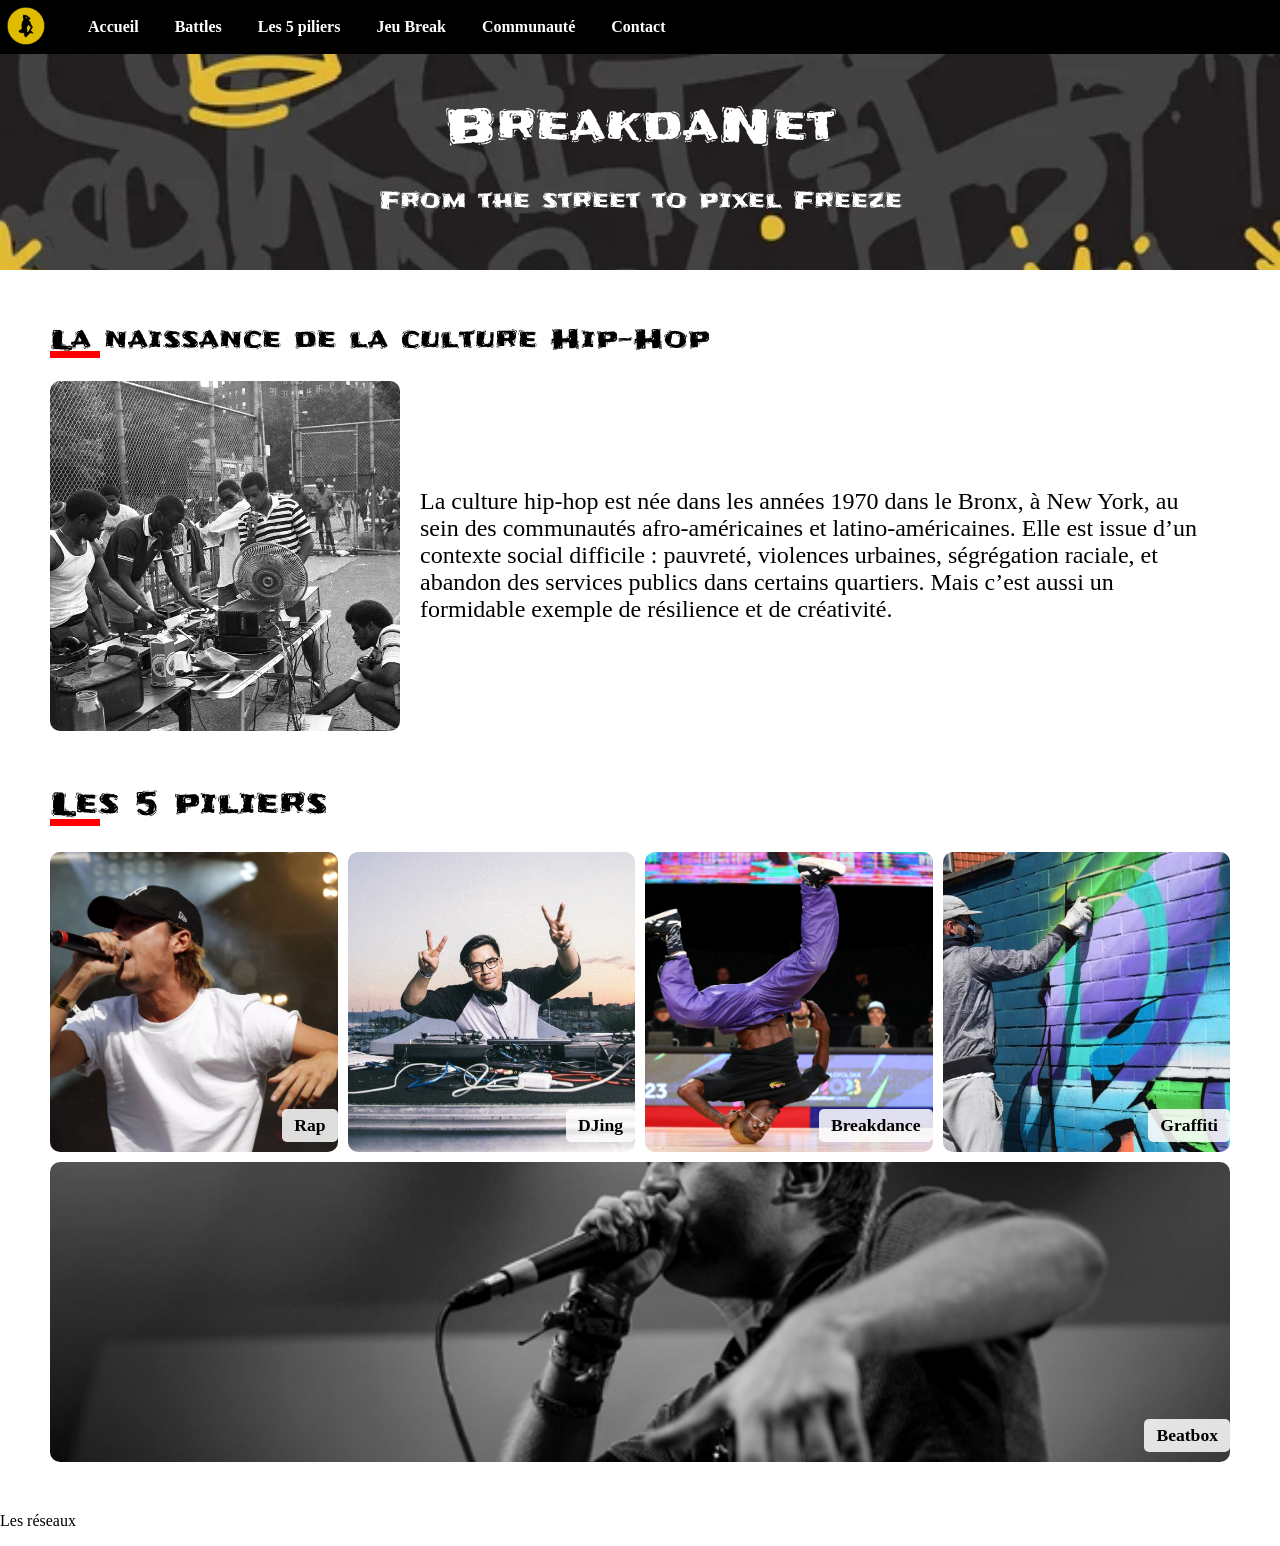
<file: BreakdaNet/index.html>
<!DOCTYPE html>
<html lang="fr">

<head>
    <meta charset="UTF-8">
    <meta name="viewport" content="width=device-width, initial-scale=1.0">
    <title>BreakdaNet - La culture du Breakdance</title>
    <link rel="icon" type="images/jpeg" href="images/logo-4.png">
    <link rel="stylesheet" href="css/style.css">
</head>

<body>
    <script>
        document.addEventListener('DOMContentLoaded', () => {
            const burger = document.querySelector('.burger');
            const navbar = document.querySelector('.navbar');
            let menuOpen = false;
    
            burger.addEventListener('click', () => {
                if (!menuOpen) {
                    navbar.style.right = '0';
                    menuOpen = true;
                } else {
                    navbar.style.right = '-100%';
                    menuOpen = false;
                }
            });
            const hasSousNav = document.querySelector('.has-sous-nav > a');
            const submenu = document.querySelector('.has-sous-nav .submenu');

                hasSousNav.addEventListener('click', (e) => {
                e.preventDefault(); 
                submenu.classList.toggle('active');
            });
        });
    </script>
    <section class="top-page">
        <header>
            <a href="index.html">
                <img src="images/logo-4.png" alt="Banner">
            </a>
            <div class="burger">
                <span></span>
                <span></span>
                <span></span>
            </div>
            <nav class="navbar">
                <ul>
                    <li><a href="#top">Accueil</a></li>
                    <li><a href="#">Battles</a></li>
                    <li class="has-sous-nav">
                        <a href="#cinq-piliers" id="open-piliers">Les 5 piliers</a>
                        <ul class="submenu" id="submenu">
                            <li><a href="5-piliers.html">Rap</a></li>
                            <li><a href="5-piliers.html">Djing</a></li>
                            <li><a href="5-piliers.html">Breakdance</a></li>
                            <li><a href="5-piliers.html">Graffiti</a></li>
                            <li><a href="5-piliers.html">Beatbox</a></li>
                        </ul>
                    </li>
                    <li><a href="#">Jeu Break</a></li>
                    <li><a href="#">Communauté</a></li>
                    <li><a href="#">Contact</a></li>
                </ul>    
            </nav>
        </header>
        <div class="landing-page">
            <h1>BreakdaNet</h1>
            <h2>From the street to pixel Freeze</h2>
        </div>  
    </section>

    <section class="culture">
        <h2 class="naissance">La naissance de la culture Hip-Hop</h2>
            <div class="details-naissance">
                <a class="img-naissance"></a>
                <p class="p-naissance">La culture hip-hop est née dans les années 1970 dans le Bronx, à New York, au sein des communautés afro-américaines et latino-américaines. Elle est issue d’un contexte social difficile : pauvreté, violences urbaines, ségrégation raciale, et abandon des services publics dans certains quartiers. Mais c’est aussi un formidable exemple de résilience et de créativité.</p>
            </div>
    </section> 

    <section id="cinq-piliers" class="cinq-piliers">
        <h2 class="cinq-piliers-name">
            Les 5 piliers
        </h2>
        <div class="piliers-box">   
            <a href="5-piliers.html" class="img Le-rap">
                <div class="details-rap">
                  <p class="name-rap">Rap</p>
                </div>
            </a>
            <a href="5-piliers.html" class="img Le-DJing">
                <div class="details-Djing">
                    <p class="name-Djing">DJing</p>
                </div>
            </a>  
            <a  href="5-piliers.html" class="img Le-breakdance">
                <div class="details-Breakdance">
                    <p class="name-Breakdance">Breakdance</p>
                </div>
            </a>  
            <a href="5-piliers.html" class="img Le-grafiti">
                <div class="details-grafiti">
                    <p class="name-grafiti">Graffiti</p>
                </div>
            </a>  
            <a href="5-piliers.html" class="img Le-beatbox">
                <div class="details-Beatbox">
                    <p class="name-Beatbox">Beatbox</p>
                </div>
            </a>     
        </div>
    </section>

    <footer>
      <p>Les réseaux</p> 
    </footer>
</body>
</html>
</file>
<file: BreakdaNet/css/style.css>
@import url('https://fonts.googleapis.com/css2?family=Frijole&family=Rubik+Maps&family=Sedgwick+Ave+Display&family=Space+Mono:ital,wght@0,400;1,700&display=swap');


 
body{
    margin: 0 auto; 
}


/* --------- Top-page ----------- */
header{
    display: flex;
    align-items: center;
    background-color: black;
    position: fixed; 
    top: 0;
    left:0;
    width: 100%;
    z-index: 1000;
  
}

header img {
    width: 50px;
    height: 50px;
    border-radius: 200px;
}


section.top-page{
    background: url("../images/bannier.jpeg");
    height: 30vh;
    background-size: cover;
}

nav{
    display: flex;
    list-style: none;
    color: white;
    margin-left: 30px;
    justify-content: space-between;
}

nav > ul {
    display: flex;
    list-style: none;
    padding-left: 0;
    margin: 0;
}

nav li a{
    margin-right: 20px;
}

nav a {
    color: white;
    text-decoration: none;
    font-weight: bold;
    position: relative;
    padding: 5px 8px;
    transition: color 0.3s ease border-color 0.3s ease;;
}

nav a::after {
    content: "";
    position: absolute;
    left: 0;
    bottom: 0;
    width: 0;
    height: 2px;
    background-color: red;
    transition: width 0.3s ease;
}

nav a:hover {
    color: red;
}

nav a:hover::after {
    width: 100%;
}

.submenu {
    list-style: none;
    position:absolute;
    top: 30px;
    left: 0;
    background-color: black;
    width: max-content;
    overflow: hidden;
    max-height: 0;
    opacity: 0;
    transition: max-height 0.4s ease, opacity 0.4s ease;
}

.submenu li a{
    display: block;
    padding: 10px 5px;
    text-decoration: none;
}

.has-sous-nav{
    position: relative;
}

.has-sous-nav:hover .submenu{
    display: block;
    max-height: 500px;
    opacity: 1;
}

.landing-page {
    display: flex;
    flex-direction: column;  
    justify-content: center; 
    align-items: center;    
    height: 100%;            
    text-align: center;      
    color: white;
    padding-top: 10px;  
}


.landing-page h1{
    font-size: 3em;
    color: white;
    text-align: center;
    font-family: "Frijole", system-ui;
    font-weight: 400;
    font-style: normal;
    margin-bottom: 5px;
}


.landing-page h2{
    font-size: 1.5rem;
    margin-top: 20px;
    color: white;
    text-align: center;
    font-family: "Frijole", system-ui;
    font-weight: 400;
    font-style: normal;
    
}




/* -----------details born----------- */
.culture{
    margin: 50px;
}


.naissance{
    font-family: "Frijole", system-ui;
    font-weight: 400;
    font-style: normal;
    font-size: 1.7rem;
    position: relative;
}

.naissance::before{
    content:"";
    position: absolute;
    background-color: red;
    width:50px;
    height: 7px;
    bottom: 0;
    
}

.details-naissance{
    min-height: 350px;
    display: flex;
}

.img-naissance{
    background-size: cover;
    background-position: center;
    background-image: url(../images/hiphopbronx.jpg);
    min-width: 350px;
    height: 350px;
    border-radius: 10px;
}

.p-naissance{
    display: flex;
    justify-content: center;
    align-items: center;
    margin: 20px;
    font-family:'Times New Roman', Times, serif;
    font-size: 1.5rem;
}





/* ---------- 5-pilliers ----------- */

.cinq-piliers{
    margin: 50px
}

.cinq-piliers-name{
    font-family: "Frijole", system-ui;
    font-weight: 400;
    font-style: normal;
    font-size: 2rem;
    position: relative;
}
.cinq-piliers-name::before{
    content:"";
    position: absolute;
    background-color: red;
    width:50px;
    height: 7px;
    bottom: 0;
}


.piliers-box{
    position: relative;
    display: flex;
    flex-wrap: wrap;
    justify-content: center;
    gap: 10px;
}

.img{
    background-size: cover;
    background-position: center;
    min-width: 250px;
    height: 300px;
    flex: 1 0 250px;
    position: relative; 
    overflow: hidden;
    border-radius: 10px;
}



.Le-rap{
    background-image: url(../images/nekfeu.webp);
}

.Le-DJing{
    background-image: url(../images/Dj-Vientiane.jpg) ;
}

.Le-breakdance{
    background-image: url(../images/bboydani.jpg) ;
}

.Le-grafiti{
    background-image: url(../images/grafeur2.jpg) ;
}

.Le-beatbox{
    background-image: url(../images/beatbox.jpg) ;
}

.details-rap,
.details-Djing,
.details-Breakdance,
.details-grafiti,
.details-Beatbox {
    position: absolute;
    bottom: 10px;
    right: 0px;
    background-color: rgba(255, 255, 255, 0.85);
    padding: 6px 12px ;
    border-radius: 5px;
    transition: transform 0.4s ease, opacity 0.4s ease;
   
}

.name-rap,
.name-Djing,
.name-Breakdance,
.name-grafiti,
.name-Beatbox {
    margin: 0;
    font-size: 1.1rem;
    font-weight: bold;
    color: #000;
    
}

.img:hover .details-rap,
.img:hover .details-Djing,
.img:hover .details-Breakdance,
.img:hover .details-grafiti,
.img:hover .details-Beatbox {
    transform: translateX(-160px);
    opacity: 1;
}



/* ---------- Menu Burger ---------- */
.burger {
    display: none;
    flex-direction: column;
    justify-content: space-between;
    width: 30px;
    height: 21px;
    cursor: pointer;
    margin-left: auto;
    margin-right: 20px;
}

.burger span {
    display: block;
    height: 3px;
    background: white;
    border-radius: 3px;
}



/* ----------------------  Page 5 piliers --------*/

.video-top{
    width: 100%;
    height: 100vh;
    background-image: linear-gradient(rgba(12,3,51,0.3),rgba(12,3,51,0.3));
    position: relative;
    display: flex;
    align-items: center;
    justify-content: center;
}   


.title-pilier{
    font-size: 3em;
    color: white;
    text-align: center;
    font-family: "Frijole", system-ui;
    font-weight: 400;
    font-style: normal;
}

.back-video{
    position: absolute;
    right: 0;
    bottom: 0;
    z-index: -1;
    width: 100%;
    height: 100%;
    object-fit: cover;
}


/* ----------  Page 5 piliers histoire --------*/
.histoire-pilier{
  margin: 50px;
}

.title-h{
    font-family: "Frijole", system-ui;
    font-weight: 400;
    font-style: normal;
    font-size: 2rem;
    position: relative;
}
.p-img {
    display: flex;
    align-items: flex-start; 
    gap: 20px; 
    padding: 20px;
    flex-wrap: wrap;
}

.pilier-box {
    background-image: url(../images/iamrap.jpg);
    background-size: cover;
    background-position: center;
    min-width: 500px;
    height: 400px;
}

.text-content {
    display: flex;
    flex-direction: column;
    justify-content: flex-start;
    flex: 1;
}

.title-h {
    font-family: "Frijole", system-ui;
    font-weight: 400;
    font-size: 2rem;
    margin: 0 0 15px 0;
}


.box-5piliers {
    display: flex;
    gap: 15px;
    justify-content: center;
    flex-wrap: wrap;
    margin-top: 20px;

  }
  
  .box-5piliers li {
    list-style: none;
  }
  
  .box-5piliers a {
    display: inline-block;
    color: white;
    text-decoration: none;
    font-size: 1.5rem;
    font-family: 'Frijole', system-ui;
    padding: 10px 20px;
    border-radius: 10px ;
    transition: all 0.3s ease;
    box-shadow: 0 4px 6px rgba(0,0,0,8);
    
  }
  
  .box-5piliers a:hover {
    color: white;
    box-shadow: 0 4px 6px rgba(0,0,0,0.5);
    transform: translateY(-2px);
  }


.title-h::before{

    content:"";
    position: absolute;
    background-color: red;
    width:50px;
    height: 7px;
    bottom: 0;
}


.p-pilier {
    font-family: 'Times New Roman', Times, serif;
    font-size: 1rem;
    text-align: justify;
}
.image-border-outer {
    background-color: black; 
    padding: 8px;             
    display: inline-block;
  }
  
  .image-border-middle {
   
    background-color: white;  
    padding: 6px;             
  }
  
  .responsive-img {
    width: 100%;
    height: 300px;
    object-fit: cover;
    display: block;
  }






/* ---------- Media Queries ---------- */
@media all and (max-width: 768px) {
    
    .burger {
        display: flex;
    }

    nav.navbar {
        position: fixed;
        top: 50px;
        right: -100%; 
        width: 30%;
        background-color: black;
        transition: right 0.3s ease-in-out;
        z-index: 999;
        display: flex;
        flex-direction: column;
        text-align: right;
        opacity: 85%;
    }

    nav.navbar.active {
        display: flex;
    }

    nav.navbar ul {
        flex-direction: column;
        position: relative;
        width: 100%;
    }

    nav.navbar li {
        margin: 10px 0;
    }

    .submenu {
        position: absolute;
        top: 10px;
        right: -10%;
        background-color: black;
        width: 250px;
        list-style: none;
        transition: right 0.3s ease;
        padding: 0px ;
        opacity: 0;
        z-index: 999;
    }
    
    .submenu li a {
        padding: 10px 10px;
        color: white;
        text-decoration: none;
    }
    
    .has-sous-nav {
        position: relative;
    }
    
    

}


@media screen and (max-width: 768px) {
    .landing-page h1 {
        font-size: 2em;
    }

    .landing-page h2 {
        font-size: 1.2em;
    }

    .pilliers-box {
        flex-direction: column;
        align-items: center;
    }

    .img {
        width: 90%;
    }

    .details-naissance {
        flex-direction: column;
        align-items: center;
    }

    .img-naissance {
        width: 100%;
        height: 250px;
    }

    .p-naissance {
        font-size: 1.2rem;
        margin: 15px;
    }

    .p-img {
        flex-direction: column;
        align-items: center;
        min-height: auto;
    }

    .pilier-box {
        width: 100%;
        min-width: auto;
        height: 250px;
    }

    .p-pilier {
        font-size: 1.2rem;
        margin: 15px;
        text-align: center;
        padding: 0 10px;
    }

}
</file>
